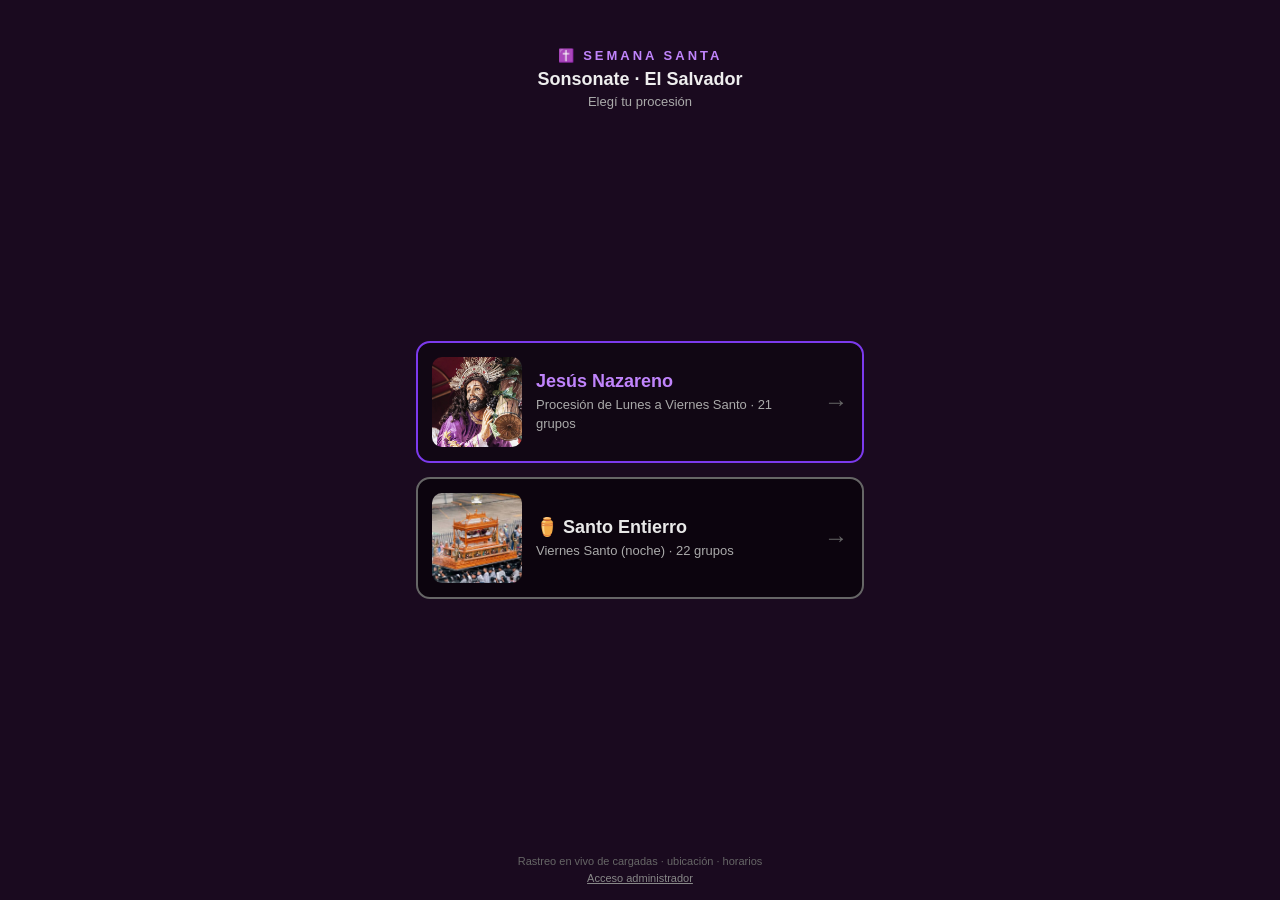
<file: index.html>
<!DOCTYPE html>
<html lang="es">
<head>
<meta charset="UTF-8">
<meta name="viewport" content="width=device-width, initial-scale=1.0, user-scalable=no">
<!-- Landing chooser deliberately has no <link rel="manifest"> so it isn't -->
<!-- installable — visitors should install Jesús Nazareno or Santo Entierro -->
<!-- directly, each with its own narrow scope. The backwards-compat -->
<!-- manifest.json at root is still served for older installs that already -->
<!-- reference it; new visitors don't see an install banner here. -->
<meta name="theme-color" content="#1a0a1f">
<link rel="apple-touch-icon" href="icon-192.png">
<meta name="apple-mobile-web-app-capable" content="yes">
<meta name="apple-mobile-web-app-status-bar-style" content="black-translucent">
<meta name="apple-mobile-web-app-title" content="Semana Santa">
<title>Semana Santa · Sonsonate</title>
<meta name="description" content="Rastreo en vivo de las procesiones de Semana Santa en Sonsonate, El Salvador — Jesús Nazareno y Santo Entierro de Cristo">
<meta property="og:title" content="Semana Santa · Sonsonate">
<meta property="og:description" content="Rastreo en vivo de las cargadas — Jesús Nazareno y Santo Entierro de Cristo">
<meta property="og:image" content="https://nazareno-sonsonate.github.io/Nazareno/og-image.jpg">
<meta property="og:image:width" content="1200">
<meta property="og:image:height" content="630">
<meta property="og:url" content="https://nazareno-sonsonate.github.io/Nazareno/">
<meta property="og:type" content="website">
<meta name="twitter:card" content="summary_large_image">
<script>
// Two redirects so the landing only appears for first-time browser visits:
// 1) Legacy URLs that drop ?se=1 / ?saca=1 / ?dia=N go straight to the right app
// 2) Anyone launching the OLD installed PWA (start_url=./index.html, scope=./)
//    sees the procession app instead of the new chooser. Without this the
//    existing home-screen icon would suddenly show a chooser, breaking UX.
(function(){
  var p = new URLSearchParams(window.location.search);
  if(p.has('se')){ window.location.replace('./santo-entierro/'); return; }
  if(p.has('saca')||p.has('dia')){
    window.location.replace('./jesus-nazareno/' + window.location.search);
    return;
  }
  if(window.matchMedia && window.matchMedia('(display-mode: standalone)').matches){
    window.location.replace('./jesus-nazareno/');
  }
})();
</script>
<style>
*{box-sizing:border-box;margin:0;padding:0}
body{font-family:-apple-system,BlinkMacSystemFont,"Segoe UI",Roboto,"Helvetica Neue",Arial,sans-serif;background:#1a0a1f;color:#eee;min-height:100vh;display:flex;flex-direction:column;-webkit-font-smoothing:antialiased}
.hero{padding:32px 20px 16px;text-align:center}
.hero h1{font-size:13px;color:#c084fc;letter-spacing:3px;font-weight:700;margin-bottom:6px}
.hero .sub{font-size:18px;color:#eee;font-weight:600;margin-bottom:4px}
.hero .loc{font-size:13px;color:#aaa}
.choices{flex:1;display:flex;flex-direction:column;gap:14px;padding:8px 16px 32px;justify-content:center;max-width:480px;width:100%;margin:0 auto}
.choice{display:flex;align-items:center;gap:14px;padding:14px;border-radius:14px;background:rgba(0,0,0,.35);border:2px solid transparent;text-decoration:none;color:inherit;cursor:pointer;transition:transform .1s,border-color .15s}
.choice:active{transform:scale(.98)}
.choice img{width:90px;height:90px;border-radius:10px;object-fit:cover;flex-shrink:0;background:#000}
.choice .meta{flex:1;min-width:0}
.choice .meta h2{font-size:18px;font-weight:700;margin-bottom:4px}
.choice .meta p{font-size:13px;color:#aaa;line-height:1.4}
.choice .arrow{font-size:24px;color:#666;flex-shrink:0}
.choice.jn{border-color:#7c3aed}
.choice.jn .meta h2{color:#c084fc}
.choice.jn:active{background:rgba(124,58,237,.12)}
.choice.se{border-color:#666}
.choice.se .meta h2{color:#e8e8e8}
.choice.se{background:rgba(0,0,0,.55)}
.choice.se:active{background:rgba(255,255,255,.06)}
.foot{text-align:center;padding:14px;font-size:11px;color:#666;line-height:1.5}
.foot a{color:#888;text-decoration:underline}
@media (min-height:680px){.hero{padding-top:48px}}
</style>
</head>
<body>
<div class="hero">
  <h1>✝️ SEMANA SANTA</h1>
  <div class="sub">Sonsonate · El Salvador</div>
  <div class="loc">Elegí tu procesión</div>
</div>
<div class="choices">
  <a href="./jesus-nazareno/" class="choice jn">
    <img src="jesus.jpg" alt="Jesús Nazareno">
    <div class="meta">
      <h2>Jesús Nazareno</h2>
      <p>Procesión de Lunes a Viernes Santo · 21 grupos</p>
    </div>
    <div class="arrow">→</div>
  </a>
  <a href="./santo-entierro/" class="choice se">
    <img src="se-entierro.jpg" alt="Santo Entierro">
    <div class="meta">
      <h2>⚱️ Santo Entierro</h2>
      <p>Viernes Santo (noche) · 22 grupos</p>
    </div>
    <div class="arrow">→</div>
  </a>
</div>
<div class="foot">
  Rastreo en vivo de cargadas · ubicación · horarios<br>
  <a href="./jesus-nazareno/?edit=1">Acceso administrador</a>
</div>
</body>
</html>
</file>
